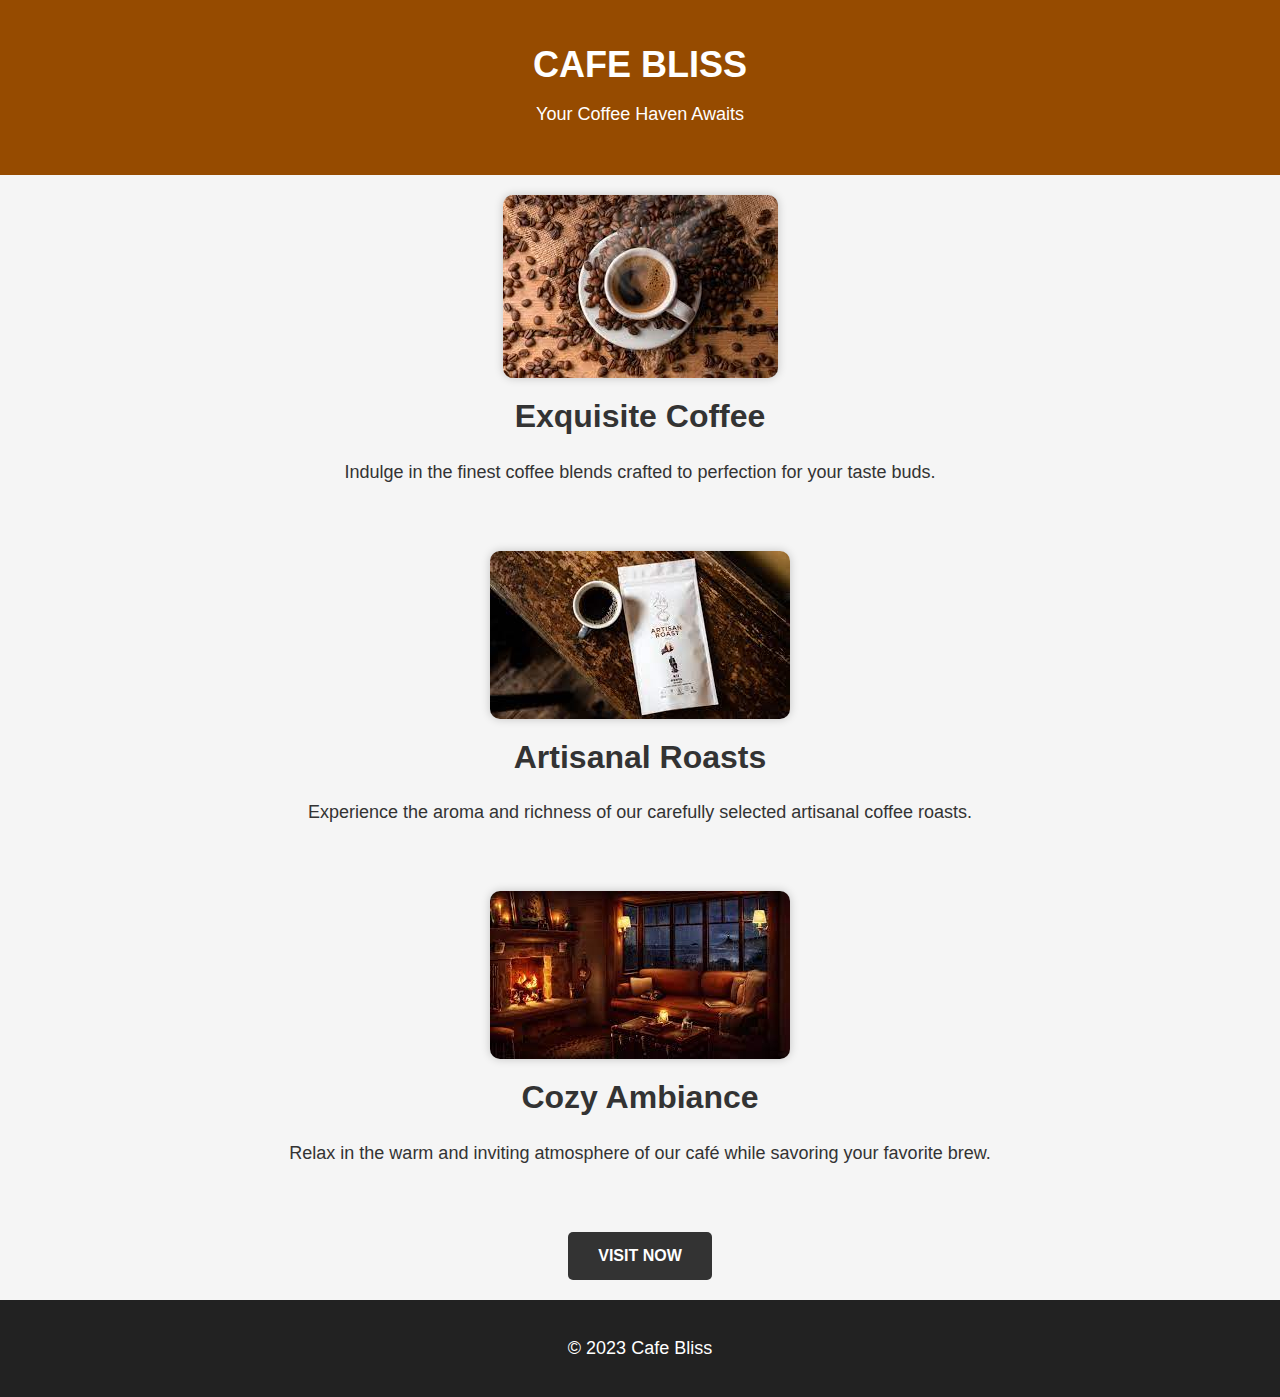
<file: Codsoft Gagan/Task 1/index.html>
<!DOCTYPE html>
<html lang="en">
<head>
    <meta charset="UTF-8">
    <meta name="viewport" content="width=device-width, initial-scale=1.0">
    <title>Cafe Bliss - Your Coffee Haven</title>
    <style>
        body {
            font-family: 'Arial', sans-serif;
            margin: 0;
            padding: 0;
            background-color: #f5f5f5;
            color: #333;
        }

        header {
            background-color: #964B00;
            padding: 20px 0;
            text-align: center;
        }

        header h1 {
            font-size: 36px;
            font-weight: bold;
            margin-bottom: 10px;
            color: #fff;
            text-transform: uppercase;
        }

        header p {
            font-size: 18px;
            margin-bottom: 30px;
            color: #fff;
        }

        .cta-button {
            display: inline-block;
            padding: 15px 30px;
            background-color: #333;
            color: #fff;
            text-decoration: none;
            font-weight: bold;
            border-radius: 5px;
            margin: 20px auto 0;
            transition: background-color 0.3s ease;
            text-transform: uppercase;
            display: block;
            width: fit-content;
        }

        .cta-button:hover {
            background-color: #555;
        }

        .container {
            max-width: 960px;
            margin: 0 auto;
            padding: 20px;
        }

        .feature {
            display: flex;
            flex-direction: column;
            align-items: center;
            margin-bottom: 50px;
            text-align: center;
        }

        .feature img {
            max-width: 300px;
            border-radius: 10px;
            box-shadow: 0px 0px 10px rgba(0, 0, 0, 0.2);
        }

        .feature h2 {
            font-size: 32px;
            margin-top: 20px;
        }

        .feature p {
            font-size: 18px;
        }

        footer {
            background-color: #222;
            text-align: center;
            padding: 20px 0;
            color: #fff;
        }

        footer p {
            font-size: 18px;
        }
    </style>
</head>
<body>
    <header>
        <h1>Cafe Bliss</h1>
        <p>Your Coffee Haven Awaits</p>
    </header>

    <div class="container">
        <section class="feature">
            <img src="img\1.jpeg" alt="Coffee Cup">
            <div>
                <h2>Exquisite Coffee</h2>
                <p>Indulge in the finest coffee blends crafted to perfection for your taste buds.</p>
            </div>
        </section>

        <section class="feature">
            <img src="img\2.jpeg" alt="Coffee Beans">
            <div>
                <h2>Artisanal Roasts</h2>
                <p>Experience the aroma and richness of our carefully selected artisanal coffee roasts.</p>
            </div>
        </section>

        <section class="feature">
            <img src="img\3.jpeg" alt="Coffee Shop Interior">
            <div>
                <h2>Cozy Ambiance</h2>
                <p>Relax in the warm and inviting atmosphere of our café while savoring your favorite brew.</p>
            </div>
        </section>
        <a href="#visit-now" class="cta-button">Visit Now</a>
    </div>

    <footer>
        <p>&copy; 2023 Cafe Bliss</p>
    </footer>
</body>
</html>
</file>
